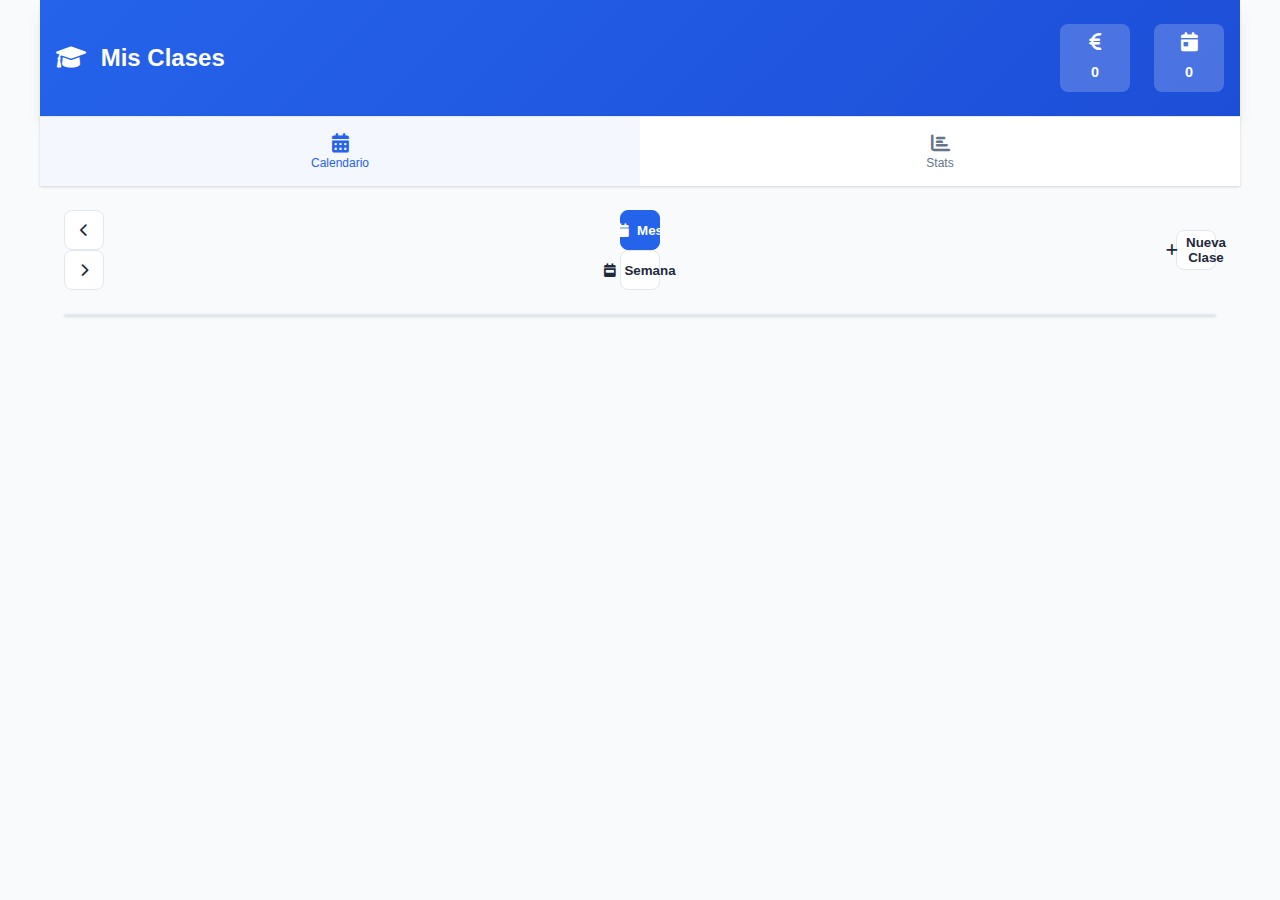
<file: index.html>
<!DOCTYPE html>
<html lang="es">
<head>
    <meta charset="UTF-8">
    <meta name="viewport" content="width=device-width, initial-scale=1.0">
    <title>Mis Clases - Seguimiento de Estudiantes</title>
    
    <!-- PWA Meta Tags -->
    <meta name="theme-color" content="#2563eb">
    <meta name="apple-mobile-web-app-capable" content="yes">
    <meta name="apple-mobile-web-app-status-bar-style" content="default">
    <meta name="apple-mobile-web-app-title" content="Mis Clases">
    
    <!-- Favicon -->
    <link rel="icon" type="image/png" sizes="192x192" href="icon-192.png">
    <link rel="apple-touch-icon" href="icon-192.png">
    
    <!-- PWA Manifest -->
    <link rel="manifest" href="manifest.json">
    
    <!-- CSS -->
    <link rel="stylesheet" href="styles.css">
    
    <!-- Font Awesome para iconos -->
    <link rel="stylesheet" href="https://cdnjs.cloudflare.com/ajax/libs/font-awesome/6.0.0/css/all.min.css">
</head>
<body>
    <div class="app-container">
        <!-- Header -->
        <header class="app-header">
            <h1><i class="fas fa-graduation-cap"></i> Mis Clases</h1>
            <div class="header-stats">
                <span class="stat">
                    <i class="fas fa-euro-sign"></i>
                    <span id="total-mes">0</span>
                </span>
                <span class="stat">
                    <i class="fas fa-calendar-day"></i>
                    <span id="clases-hoy">0</span>
                </span>
            </div>
        </header>

        <!-- Navigation -->
        <nav class="bottom-nav">
            <button class="nav-btn active" data-view="calendario">
                <i class="fas fa-calendar-alt"></i>
                <span>Calendario</span>
            </button>
            <button class="nav-btn" data-view="dia" style="display: none;">
                <i class="fas fa-calendar-day"></i>
                <span>Día</span>
            </button>
            <button class="nav-btn" data-view="estadisticas">
                <i class="fas fa-chart-bar"></i>
                <span>Stats</span>
            </button>
        </nav>

        <!-- Main Content -->
        <main class="main-content">
            <!-- Vista Calendario -->
            <section id="vista-calendario" class="view-section active">
                <div class="calendar-header">
                    <div class="calendar-controls">
                        <button id="btn-mes-anterior"><i class="fas fa-chevron-left"></i></button>
                        <h2 id="mes-actual"></h2>
                        <button id="btn-mes-siguiente"><i class="fas fa-chevron-right"></i></button>
                    </div>
                    
                    <div class="calendar-view-toggle">
                        <button class="toggle-btn active" data-view="mes">
                            <i class="fas fa-calendar"></i>
                            <span>Mes</span>
                        </button>
                        <button class="toggle-btn" data-view="semana">
                            <i class="fas fa-calendar-week"></i>
                            <span>Semana</span>
                        </button>
                    </div>
                    
                    <button class="btn-primary btn-nueva-clase" id="btn-nueva-clase">
                        <i class="fas fa-plus"></i>
                        <span class="desktop-only">Nueva Clase</span>
                    </button>
                </div>
                
                <!-- Vista Mensual -->
                <div id="vista-mensual" class="calendar-view active">
                    <div id="calendario" class="calendario-grid">
                        <!-- El calendario se generará dinámicamente -->
                    </div>
                </div>
                
                <!-- Vista Semanal -->
                <div id="vista-semanal" class="calendar-view">
                    <div id="semana-header" class="semana-dias">
                        <!-- Los días de la semana se generarán aquí -->
                    </div>
                    <div id="calendario-semana" class="calendario-semana">
                        <!-- Las clases de la semana se generarán aquí -->
                    </div>
                </div>
            </section>

            <!-- Vista Día Específico -->
            <section id="vista-dia" class="view-section">
                <div class="dia-header">
                    <button class="btn-back" id="btn-volver-calendario">
                        <i class="fas fa-arrow-left"></i>
                    </button>
                    <div class="dia-info">
                        <h2 id="dia-titulo">Lunes, 6 de Noviembre</h2>
                        <p id="dia-resumen">3 clases - €75</p>
                    </div>
                    <button class="btn-primary btn-nueva-clase-dia" id="btn-nueva-clase-dia">
                        <i class="fas fa-plus"></i>
                    </button>
                </div>
                
                <div id="clases-del-dia" class="clases-del-dia">
                    <!-- Las clases del día seleccionado aparecerán aquí -->
                </div>
                
                <div class="dia-navegacion">
                    <button class="btn-dia-nav" id="btn-dia-anterior">
                        <i class="fas fa-chevron-left"></i>
                        <span>Anterior</span>
                    </button>
                    <button class="btn-dia-nav" id="btn-dia-siguiente">
                        <span>Siguiente</span>
                        <i class="fas fa-chevron-right"></i>
                    </button>
                </div>
            </section>

            <!-- Vista Estadísticas -->
            <section id="vista-estadisticas" class="view-section">
                <h2>Estadísticas</h2>
                <div class="stats-grid">
                    <div class="stat-card">
                        <i class="fas fa-euro-sign"></i>
                        <h3>Este Mes</h3>
                        <p class="stat-value" id="ingresos-mes">€0</p>
                    </div>
                    <div class="stat-card">
                        <i class="fas fa-users"></i>
                        <h3>Estudiantes</h3>
                        <p class="stat-value" id="total-estudiantes">0</p>
                    </div>
                    <div class="stat-card">
                        <i class="fas fa-clock"></i>
                        <h3>Total Clases</h3>
                        <p class="stat-value" id="total-clases">0</p>
                    </div>
                    <div class="stat-card">
                        <i class="fas fa-chart-line"></i>
                        <h3>Promedio/Clase</h3>
                        <p class="stat-value" id="promedio-clase">€0</p>
                    </div>
                </div>

                <div class="top-estudiantes">
                    <h3>Top Estudiantes</h3>
                    <div id="lista-top-estudiantes">
                        <!-- Se generará dinámicamente -->
                    </div>
                </div>
            </section>
        </main>

        <!-- Modal para Nueva/Editar Clase -->
        <div id="modal-clase" class="modal">
            <div class="modal-content">
                <div class="modal-header">
                    <h3 id="modal-titulo">Nueva Clase</h3>
                    <button class="btn-close" id="btn-cerrar-modal">
                        <i class="fas fa-times"></i>
                    </button>
                </div>
                
                <form id="form-clase" class="form-clase">
                    <div class="form-group">
                        <label for="estudiante">Estudiante</label>
                        <input type="text" id="estudiante" required>
                    </div>
                    
                    <div class="form-row">
                        <div class="form-group">
                            <label for="fecha">Fecha</label>
                            <input type="date" id="fecha" required>
                        </div>
                        <div class="form-group">
                            <label for="hora">Hora</label>
                            <input type="time" id="hora" required>
                        </div>
                    </div>
                    
                    <div class="form-group">
                        <label for="precio">Precio (€)</label>
                        <input type="number" id="precio" step="0.01" min="0" required>
                    </div>
                    
                    <div class="form-group">
                        <label for="observaciones">Observaciones</label>
                        <textarea id="observaciones" rows="3" placeholder="Notas adicionales..."></textarea>
                    </div>
                    
                    <div class="form-actions">
                        <button type="button" class="btn-secondary" id="btn-cancelar">Cancelar</button>
                        <button type="submit" class="btn-primary" id="btn-guardar">Guardar</button>
                    </div>
                </form>
            </div>
        </div>

        <!-- Modal de Confirmación -->
        <div id="modal-confirmacion" class="modal">
            <div class="modal-content modal-small">
                <h3>¿Eliminar clase?</h3>
                <p>Esta acción no se puede deshacer.</p>
                <div class="form-actions">
                    <button class="btn-secondary" id="btn-cancelar-eliminar">Cancelar</button>
                    <button class="btn-danger" id="btn-confirmar-eliminar">Eliminar</button>
                </div>
            </div>
        </div>
    </div>

    <!-- Toast para notificaciones -->
    <div id="toast" class="toast">
        <span id="toast-message"></span>
    </div>

    <!-- JavaScript -->
    <script src="app.js"></script>
</body>
</html>
</file>
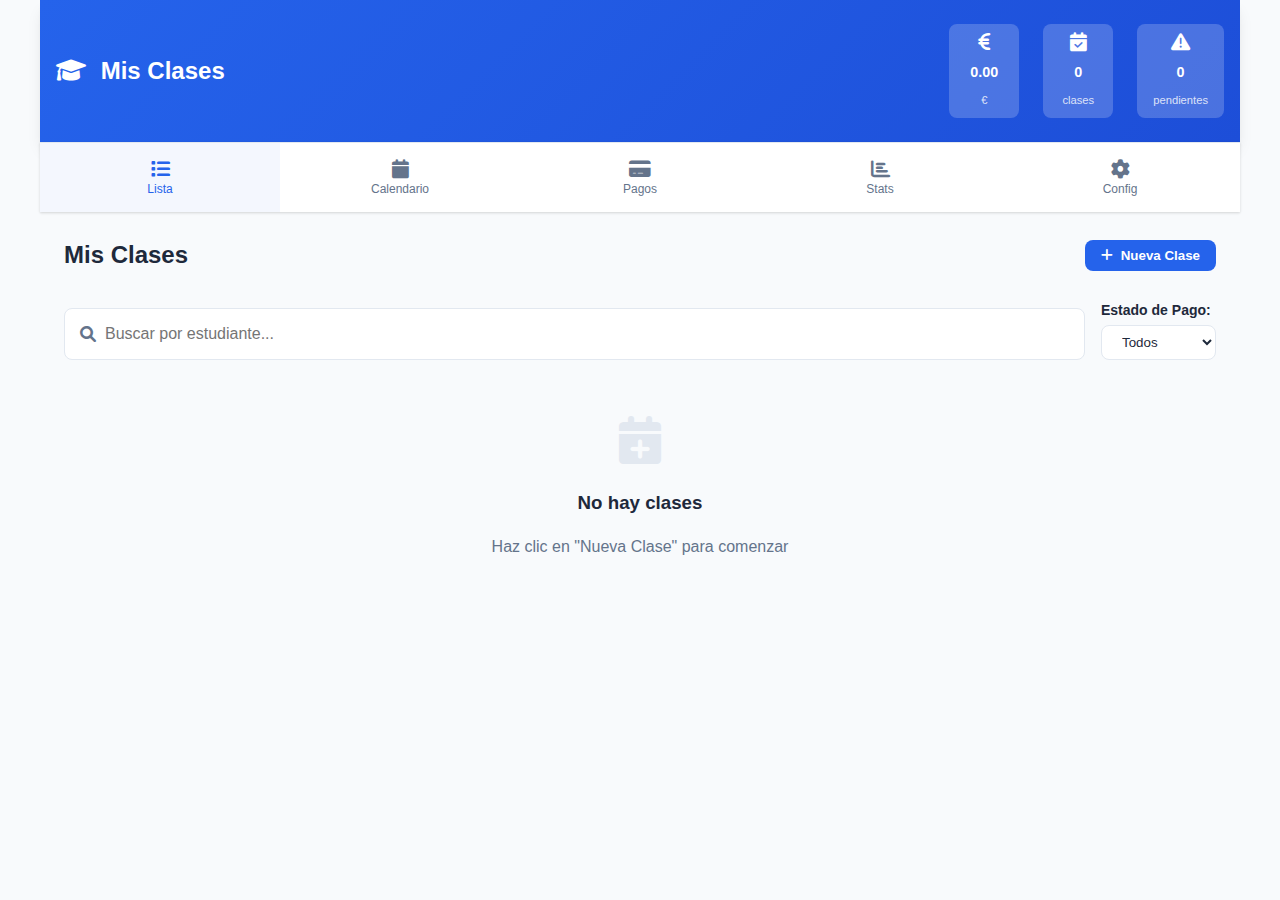
<file: index (2).html>
<!DOCTYPE html>
<html lang="es">
<head>
    <meta charset="UTF-8">
    <meta name="viewport" content="width=device-width, initial-scale=1.0">
    <meta name="description" content="Aplicación para gestión de clases particulares con control de pagos y sincronización en la nube">
    <title>Mis Clases - Seguimiento de Estudiantes</title>
    
    <!-- CSS -->
    <link rel="stylesheet" href="styles.css">
    
    <!-- Font Awesome para iconos -->
    <link rel="stylesheet" href="https://cdnjs.cloudflare.com/ajax/libs/font-awesome/6.0.0/css/all.min.css" crossorigin="anonymous">
    
    <!-- Preload JavaScript para mejor rendimiento -->
    <link rel="preload" href="app.js" as="script">
    <link rel="preload" href="github-sync.js" as="script">
</head>
<body>
    <div class="app-container">
        <!-- Header -->
        <header class="app-header">
            <h1><i class="fas fa-graduation-cap"></i> Mis Clases</h1>
            <div class="header-stats">
                <span class="stat">
                    <i class="fas fa-euro-sign"></i>
                    <span id="total-mes">0</span>
                    <small>€</small>
                </span>
                <span class="stat">
                    <i class="fas fa-calendar-check"></i>
                    <span id="clases-hoy">0</span>
                    <small>clases</small>
                </span>
                <span class="stat">
                    <i class="fas fa-exclamation-triangle"></i>
                    <span id="pagos-pendientes">0</span>
                    <small>pendientes</small>
                </span>
            </div>
        </header>

        <!-- Navigation -->
        <nav class="bottom-nav">
            <button class="nav-btn active" data-view="lista">
                <i class="fas fa-list"></i>
                <span>Lista</span>
            </button>
            <button class="nav-btn" data-view="calendario">
                <i class="fas fa-calendar"></i>
                <span>Calendario</span>
            </button>
            <button class="nav-btn" data-view="pagos">
                <i class="fas fa-credit-card"></i>
                <span>Pagos</span>
            </button>
            <button class="nav-btn" data-view="estadisticas">
                <i class="fas fa-chart-bar"></i>
                <span>Stats</span>
            </button>
            <button class="nav-btn" data-view="config">
                <i class="fas fa-cog"></i>
                <span>Config</span>
            </button>
        </nav>

        <!-- Main Content -->
        <main class="main-content">
            <!-- Vista Lista -->
            <section id="vista-lista" class="view-section active">
                <div class="section-header">
                    <h2>Mis Clases</h2>
                    <button class="btn-primary" id="btn-nueva-clase">
                        <i class="fas fa-plus"></i> Nueva Clase
                    </button>
                </div>
                
                <div class="filter-controls">
                    <div class="search-box">
                        <i class="fas fa-search"></i>
                        <input type="text" id="buscar-clase" placeholder="Buscar por estudiante...">
                    </div>
                    
                    <div class="filter-group">
                        <label for="filtro-pago">Estado de Pago:</label>
                        <select id="filtro-pago">
                            <option value="">Todos</option>
                            <option value="pagado">Pagado</option>
                            <option value="pendiente">Pendiente</option>
                            <option value="vencido">Vencido</option>
                        </select>
                    </div>
                </div>

                <div id="lista-clases" class="clases-container">
                    <!-- Las clases se cargarán aquí dinámicamente -->
                </div>
            </section>

            <!-- Vista Calendario -->
            <section id="vista-calendario" class="view-section">
                <div class="calendar-header">
                    <button id="btn-calendario-anterior"><i class="fas fa-chevron-left"></i></button>
                    <h2 id="titulo-calendario"></h2>
                    <button id="btn-calendario-siguiente"><i class="fas fa-chevron-right"></i></button>
                </div>
                
                <!-- Toggle Vista Mes/Semana -->
                <div class="calendar-toggle">
                    <button class="toggle-btn active" id="toggle-mes">
                        <i class="fas fa-calendar-alt"></i> Mes
                    </button>
                    <button class="toggle-btn" id="toggle-semana">
                        <i class="fas fa-calendar-week"></i> Semana
                    </button>
                </div>
                
                <div id="calendario" class="calendario-grid">
                    <!-- El calendario se generará dinámicamente -->
                </div>
            </section>

            <!-- Vista Pagos -->
            <section id="vista-pagos" class="view-section">
                <div class="section-header">
                    <h2>Control de Pagos</h2>
                    <div class="pagos-stats">
                        <span class="stat-pill success">
                            <i class="fas fa-check"></i>
                            <span id="pagos-al-dia">0</span> al día
                        </span>
                        <span class="stat-pill warning">
                            <i class="fas fa-clock"></i>
                            <span id="pagos-pendientes-count">0</span> pendientes
                        </span>
                        <span class="stat-pill danger">
                            <i class="fas fa-exclamation-triangle"></i>
                            <span id="pagos-vencidos">0</span> vencidos
                        </span>
                    </div>
                </div>

                <div class="pagos-filters">
                    <div class="filter-tabs">
                        <button class="filter-tab active" data-filter="todos">
                            <i class="fas fa-list"></i> Todos
                        </button>
                        <button class="filter-tab" data-filter="pendiente">
                            <i class="fas fa-clock"></i> Pendientes
                        </button>
                        <button class="filter-tab" data-filter="vencido">
                            <i class="fas fa-exclamation-triangle"></i> Vencidos
                        </button>
                        <button class="filter-tab" data-filter="pagado">
                            <i class="fas fa-check"></i> Pagados
                        </button>
                    </div>
                    
                    <div class="date-filter">
                        <label for="filtro-mes-pago">Mes:</label>
                        <select id="filtro-mes-pago">
                            <option value="">Todos los meses</option>
                            <option value="0">Enero</option>
                            <option value="1">Febrero</option>
                            <option value="2">Marzo</option>
                            <option value="3">Abril</option>
                            <option value="4">Mayo</option>
                            <option value="5">Junio</option>
                            <option value="6">Julio</option>
                            <option value="7">Agosto</option>
                            <option value="8">Septiembre</option>
                            <option value="9">Octubre</option>
                            <option value="10">Noviembre</option>
                            <option value="11">Diciembre</option>
                        </select>
                    </div>
                </div>

                <div id="lista-pagos" class="pagos-container">
                    <!-- Los pagos se cargarán aquí dinámicamente -->
                </div>
            </section>

            <!-- Vista Estadísticas -->
            <section id="vista-estadisticas" class="view-section">
                <h2>Estadísticas</h2>
                
                <div id="estadisticas-container" class="stats-container">
                    <div class="stats-grid">
                        <div class="stat-card">
                            <i class="fas fa-euro-sign"></i>
                            <h3>Este Mes</h3>
                            <p class="stat-value" id="total-mes-stats">€0</p>
                        </div>
                        <div class="stat-card">
                            <i class="fas fa-users"></i>
                            <h3>Estudiantes</h3>
                            <p class="stat-value" id="total-estudiantes">0</p>
                        </div>
                        <div class="stat-card">
                            <i class="fas fa-clock"></i>
                            <h3>Total Clases</h3>
                            <p class="stat-value" id="total-clases-stats">0</p>
                        </div>
                        <div class="stat-card">
                            <i class="fas fa-chart-line"></i>
                            <h3>Promedio/Clase</h3>
                            <p class="stat-value" id="promedio-clase">€0</p>
                        </div>
                    </div>

                    <div class="pagos-resumen">
                        <h3>Resumen de Pagos</h3>
                        <div class="resumen-grid">
                            <div class="resumen-item success">
                                <i class="fas fa-check-circle"></i>
                                <div class="resumen-info">
                                    <span class="resumen-label">Pagadas</span>
                                    <span class="resumen-value" id="clases-pagadas">0</span>
                                </div>
                            </div>
                            <div class="resumen-item warning">
                                <i class="fas fa-clock"></i>
                                <div class="resumen-info">
                                    <span class="resumen-label">Pendientes</span>
                                    <span class="resumen-value" id="clases-pendientes">0</span>
                                </div>
                            </div>
                            <div class="resumen-item danger">
                                <i class="fas fa-exclamation-triangle"></i>
                                <div class="resumen-info">
                                    <span class="resumen-label">Vencidas</span>
                                    <span class="resumen-value" id="clases-vencidas">0</span>
                                </div>
                            </div>
                        </div>
                    </div>

                    <div class="stats-section">
                        <div class="pagos-stats-chart">
                            <h3>Distribución de Pagos</h3>
                            <div class="pagos-chart">
                                <div class="chart-item">
                                    <div class="chart-bar">
                                        <div class="bar-fill success" id="bar-pagados"></div>
                                    </div>
                                    <span>Pagados</span>
                                    <strong id="porcentaje-pagados">0%</strong>
                                </div>
                                <div class="chart-item">
                                    <div class="chart-bar">
                                        <div class="bar-fill warning" id="bar-pendientes"></div>
                                    </div>
                                    <span>Pendientes</span>
                                    <strong id="porcentaje-pendientes">0%</strong>
                                </div>
                                <div class="chart-item">
                                    <div class="chart-bar">
                                        <div class="bar-fill danger" id="bar-vencidos"></div>
                                    </div>
                                    <span>Vencidos</span>
                                    <strong id="porcentaje-vencidos">0%</strong>
                                </div>
                            </div>
                        </div>

                        <div class="top-estudiantes">
                            <h3>Top Estudiantes</h3>
                            <div id="lista-top-estudiantes">
                                <!-- Se generará dinámicamente -->
                            </div>
                        </div>
                    </div>
                </div>
            </section>

            <!-- Vista Configuración -->
            <section id="vista-config" class="view-section">
                <h2><i class="fas fa-cog"></i> Configuración</h2>

                <!-- Sincronización GitHub -->
                <div class="config-section">
                    <div class="config-header">
                        <h3><i class="fab fa-github"></i> Sincronización con GitHub</h3>
                        <button class="btn-info btn-sm" onclick="verInfoSync()">
                            <i class="fas fa-info-circle"></i> Ver Estado
                        </button>
                    </div>
                    
                    <!-- Estado del Token -->
                    <div id="info-token-actual" class="config-info warning">
                        <i class="fas fa-exclamation-triangle"></i>
                        <div>
                            <strong>Token no configurado</strong><br>
                            <small>Configura tu token para usar la sincronización con GitHub</small>
                        </div>
                    </div>

                    <!-- Configurar Token -->
                    <div class="config-card">
                        <div class="config-description">
                            <i class="fas fa-key"></i>
                            <div>
                                <h4>Configurar Token de GitHub</h4>
                                <p>Introduce tu Personal Access Token de GitHub para habilitar la sincronización. El token se guardará de forma segura en tu dispositivo.</p>
                            </div>
                        </div>
                        <div style="display: flex; flex-direction: column; gap: 0.5rem; min-width: 300px;">
                            <input type="password" id="input-github-token" placeholder="ghp_..." style="padding: 0.5rem; border: 1px solid var(--border-color); border-radius: var(--border-radius); font-size: 0.9rem;">
                            <div style="display: flex; gap: 0.5rem;">
                                <button class="btn-primary" onclick="configurarTokenGitHub()" style="flex: 1;">
                                    <i class="fas fa-save"></i> Guardar Token
                                </button>
                                <button class="btn-danger" onclick="eliminarTokenGitHub()">
                                    <i class="fas fa-trash"></i>
                                </button>
                            </div>
                        </div>
                    </div>

                    <!-- Ayuda para obtener token -->
                    <div class="config-info">
                        <i class="fas fa-info-circle"></i>
                        <div>
                            <strong>¿Cómo obtener un token?</strong><br>
                            GitHub → Settings → Developer settings → Personal access tokens → Tokens (classic) → Generate new token. Marca solo el scope <code>gist</code>.
                        </div>
                    </div>
                    
                    <div class="config-card">
                        <div class="config-description">
                            <i class="fas fa-cloud-upload-alt"></i>
                            <div>
                                <h4>Guardar en la nube</h4>
                                <p>Guarda una copia de seguridad de tus clases en GitHub Gist. Podrás acceder a tus datos desde cualquier dispositivo.</p>
                            </div>
                        </div>
                        <button class="btn-primary" onclick="sincronizarConGitHub()">
                            <i class="fas fa-cloud-upload-alt"></i> Guardar en GitHub
                        </button>
                    </div>

                    <div class="config-card">
                        <div class="config-description">
                            <i class="fas fa-cloud-download-alt"></i>
                            <div>
                                <h4>Cargar desde la nube</h4>
                                <p>Restaura tus datos desde GitHub. <strong>Atención:</strong> Esto reemplazará tus datos locales actuales.</p>
                            </div>
                        </div>
                        <button class="btn-secondary" onclick="cargarDesdeGitHub()">
                            <i class="fas fa-cloud-download-alt"></i> Cargar desde GitHub
                        </button>
                    </div>

                    <div class="config-info">
                        <i class="fas fa-lightbulb"></i>
                        <div>
                            <strong>Consejo:</strong> Guarda regularmente en GitHub para mantener tus datos seguros. Si usas múltiples dispositivos, carga los datos al inicio y guarda al finalizar.
                        </div>
                    </div>
                </div>

                <!-- Copias de Seguridad Locales -->
                <div class="config-section">
                    <h3><i class="fas fa-download"></i> Copias de Seguridad Locales</h3>
                    
                    <div class="config-card">
                        <div class="config-description">
                            <i class="fas fa-file-export"></i>
                            <div>
                                <h4>Exportar datos</h4>
                                <p>Descarga un archivo JSON con todas tus clases para hacer una copia de seguridad local.</p>
                            </div>
                        </div>
                        <button class="btn-primary" onclick="exportarDatos()">
                            <i class="fas fa-file-export"></i> Exportar JSON
                        </button>
                    </div>

                    <div class="config-card">
                        <div class="config-description">
                            <i class="fas fa-file-import"></i>
                            <div>
                                <h4>Importar datos</h4>
                                <p>Restaura tus clases desde un archivo JSON previamente exportado.</p>
                            </div>
                        </div>
                        <button class="btn-secondary" onclick="document.getElementById('import-file').click()">
                            <i class="fas fa-file-import"></i> Importar JSON
                        </button>
                        <input type="file" id="import-file" accept=".json" style="display: none;" onchange="importarDatos(event)">
                    </div>
                </div>

                <!-- Datos y Almacenamiento -->
                <div class="config-section">
                    <h3><i class="fas fa-database"></i> Datos y Almacenamiento</h3>
                    
                    <div class="config-stats-grid">
                        <div class="config-stat">
                            <i class="fas fa-list"></i>
                            <div class="config-stat-value" id="total-clases-config">0</div>
                            <div class="config-stat-label">Clases totales</div>
                        </div>
                        <div class="config-stat">
                            <i class="fas fa-database"></i>
                            <div class="config-stat-value" id="tamaño-datos">0 KB</div>
                            <div class="config-stat-label">Espacio usado</div>
                        </div>
                        <div class="config-stat">
                            <i class="fas fa-clock"></i>
                            <div class="config-stat-value" id="ultima-actualizacion">-</div>
                            <div class="config-stat-label">Última actualización</div>
                        </div>
                    </div>

                    <div class="config-card danger">
                        <div class="config-description">
                            <i class="fas fa-trash-alt"></i>
                            <div>
                                <h4>Borrar todos los datos</h4>
                                <p><strong>⚠️ Acción irreversible:</strong> Esto eliminará permanentemente todas tus clases. Asegúrate de hacer una copia de seguridad antes.</p>
                            </div>
                        </div>
                        <button class="btn-danger" onclick="borrarTodosDatos()">
                            <i class="fas fa-trash-alt"></i> Borrar Todo
                        </button>
                    </div>
                </div>

                <!-- Información de la Aplicación -->
                <div class="config-section">
                    <h3><i class="fas fa-info-circle"></i> Acerca de</h3>
                    <div class="config-about">
                        <div class="about-item">
                            <strong>Versión:</strong> 2.1.0
                        </div>
                        <div class="about-item">
                            <strong>Última actualización:</strong> Noviembre 2025
                        </div>
                        <div class="about-item">
                            <strong>Características:</strong>
                            <ul>
                                <li>Gestión completa de clases y estudiantes</li>
                                <li>Control de pagos con estados (pagado, pendiente, vencido)</li>
                                <li>Calendario mensual y semanal</li>
                                <li>Estadísticas detalladas</li>
                                <li>Sincronización en la nube con GitHub</li>
                                <li>Configuración de token desde cualquier dispositivo</li>
                                <li>Responsive design para móviles</li>
                            </ul>
                        </div>
                    </div>
                </div>
            </section>
        </main>

        <!-- Modal para Nueva/Editar Clase -->
        <div id="modal-clase" class="modal">
            <div class="modal-content">
                <div class="modal-header">
                    <h3 id="modal-titulo">Nueva Clase</h3>
                    <button class="btn-close" id="btn-cerrar-modal">
                        <i class="fas fa-times"></i>
                    </button>
                </div>
                
                <form id="form-clase" class="form-clase">
                    <div class="form-group">
                        <label for="estudiante">Estudiante</label>
                        <input type="text" id="estudiante" required>
                    </div>
                    
                    <div class="form-row">
                        <div class="form-group">
                            <label for="fecha">Fecha</label>
                            <input type="date" id="fecha" required>
                        </div>
                        <div class="form-group">
                            <label for="hora">Hora</label>
                            <input type="time" id="hora" required>
                        </div>
                    </div>
                    
                    <div class="form-row">
                        <div class="form-group">
                            <label for="precio">Precio (€)</label>
                            <input type="number" id="precio" step="0.01" min="0" required>
                        </div>
                        <div class="form-group">
                            <label for="estado-pago">Estado de Pago</label>
                            <select id="estado-pago">
                                <option value="pendiente">Pendiente</option>
                                <option value="pagado">Pagado</option>
                            </select>
                        </div>
                    </div>

                    <div class="form-group" id="grupo-fecha-pago" style="display: none;">
                        <label for="fecha-pago">Fecha de Pago</label>
                        <input type="date" id="fecha-pago">
                    </div>
                    
                    <div class="form-group">
                        <label for="observaciones">Observaciones</label>
                        <textarea id="observaciones" rows="3" placeholder="Notas adicionales..."></textarea>
                    </div>
                    
                    <div class="form-actions">
                        <button type="button" class="btn-secondary" id="btn-cancelar">Cancelar</button>
                        <button type="submit" class="btn-primary" id="btn-guardar">Guardar</button>
                    </div>
                </form>
            </div>
        </div>

        <!-- Modal de Pago -->
        <div id="modal-pago" class="modal">
            <div class="modal-content modal-small">
                <div class="modal-header">
                    <h3>Marcar como Pagado</h3>
                    <button class="btn-close" id="btn-cerrar-modal-pago">
                        <i class="fas fa-times"></i>
                    </button>
                </div>
                
                <div class="modal-body">
                    <div class="pago-info">
                        <h4 id="pago-estudiante">Estudiante</h4>
                        <p id="pago-fecha-clase">Fecha de clase</p>
                        <p id="pago-importe">Importe</p>
                    </div>
                    
                    <div class="form-group">
                        <label for="fecha-pago-modal">Fecha de Pago</label>
                        <input type="date" id="fecha-pago-modal" required>
                    </div>
                    
                    <div class="form-group">
                        <label for="metodo-pago">Método de Pago</label>
                        <select id="metodo-pago">
                            <option value="efectivo">Efectivo</option>
                            <option value="transferencia">Transferencia</option>
                            <option value="tarjeta">Tarjeta</option>
                            <option value="bizum">Bizum</option>
                            <option value="otro">Otro</option>
                        </select>
                    </div>
                    
                    <div class="form-group">
                        <label for="notas-pago">Notas</label>
                        <textarea id="notas-pago" rows="2" placeholder="Notas adicionales sobre el pago..."></textarea>
                    </div>
                </div>
                
                <div class="form-actions">
                    <button type="button" class="btn-secondary" id="btn-cancelar-pago">Cancelar</button>
                    <button type="button" class="btn-primary" id="btn-confirmar-pago">Confirmar Pago</button>
                </div>
            </div>
        </div>

        <!-- Modal de Confirmación -->
        <div id="modal-confirmacion" class="modal">
            <div class="modal-content modal-small">
                <h3>¿Eliminar clase?</h3>
                <p>Esta acción no se puede deshacer.</p>
                <div class="form-actions">
                    <button class="btn-secondary" id="btn-cancelar-eliminar">Cancelar</button>
                    <button class="btn-danger" id="btn-confirmar-eliminar">Eliminar</button>
                </div>
            </div>
        </div>
    </div>

    <!-- Toast para notificaciones -->
    <div id="toast" class="toast">
        <span id="toast-message"></span>
    </div>

    <!-- JavaScript -->
    <script>
        // Verificación básica para debugging en GitHub Pages
        window.addEventListener('error', function(e) {
            console.error('Error global capturado:', e.error);
        });
        
        // Log básico para verificar carga
        console.log('HTML cargado correctamente');
        console.log('URL actual:', window.location.href);
        console.log('localStorage disponible:', typeof(Storage) !== "undefined");
        
        // Detectar si estamos en GitHub Pages
        if (window.location.hostname.includes('github.io')) {
            console.log('🌐 Ejecutando en GitHub Pages');
        }
    </script>
    <script src="app.js"></script>
    <script src="github-sync.js"></script>
</body>
</html>
</file>
<file: styles.css>
/* ===== VARIABLES CSS ===== */
:root {
    --primary-color: #2563eb;
    --primary-dark: #1d4ed8;
    --secondary-color: #64748b;
    --success-color: #059669;
    --danger-color: #dc2626;
    --warning-color: #d97706;
    --info-color: #0891b2;
    --background-color: #f8fafc;
    --surface-color: #ffffff;
    --text-primary: #1e293b;
    --text-secondary: #64748b;
    --border-color: #e2e8f0;
    --shadow: 0 1px 3px 0 rgba(0, 0, 0, 0.1), 0 1px 2px 0 rgba(0, 0, 0, 0.06);
    --shadow-lg: 0 10px 15px -3px rgba(0, 0, 0, 0.1), 0 4px 6px -2px rgba(0, 0, 0, 0.05);
    --border-radius: 8px;
    --spacing-sm: 0.5rem;
    --spacing-md: 1rem;
    --spacing-lg: 1.5rem;
    --spacing-xl: 2rem;
}

/* ===== RESET Y BASE ===== */
* {
    margin: 0;
    padding: 0;
    box-sizing: border-box;
}

body {
    font-family: -apple-system, BlinkMacSystemFont, 'Segoe UI', Roboto, Oxygen, Ubuntu, Cantarell, sans-serif;
    background-color: var(--background-color);
    color: var(--text-primary);
    line-height: 1.6;
    -webkit-font-smoothing: antialiased;
    -moz-osx-font-smoothing: grayscale;
}

/* ===== LAYOUT PRINCIPAL ===== */
.app-container {
    max-width: 1200px;
    margin: 0 auto;
    min-height: 100vh;
    display: flex;
    flex-direction: column;
}

.app-header {
    background: linear-gradient(135deg, var(--primary-color), var(--primary-dark));
    color: white;
    padding: var(--spacing-lg) var(--spacing-md);
    display: flex;
    justify-content: space-between;
    align-items: center;
    box-shadow: var(--shadow-lg);
}

.app-header h1 {
    font-size: 1.5rem;
    font-weight: 700;
}

.app-header h1 i {
    margin-right: var(--spacing-sm);
}

.header-stats {
    display: flex;
    gap: var(--spacing-lg);
}

.stat {
    display: flex;
    align-items: center;
    gap: var(--spacing-sm);
    font-size: 0.9rem;
    font-weight: 600;
    background: rgba(255, 255, 255, 0.2);
    padding: var(--spacing-sm) var(--spacing-md);
    border-radius: var(--border-radius);
    flex-direction: column;
    text-align: center;
    min-width: 70px;
}

.stat i {
    font-size: 1.2rem;
    margin-bottom: 2px;
}

.stat small {
    font-size: 0.7rem;
    opacity: 0.8;
    font-weight: 400;
}

/* ===== NAVEGACIÓN ===== */
.bottom-nav {
    display: flex;
    background: var(--surface-color);
    border-top: 1px solid var(--border-color);
    box-shadow: var(--shadow);
}

.nav-btn {
    flex: 1;
    display: flex;
    flex-direction: column;
    align-items: center;
    gap: 0.25rem;
    padding: var(--spacing-md);
    border: none;
    background: none;
    color: var(--text-secondary);
    cursor: pointer;
    transition: all 0.2s ease;
}

.nav-btn:hover,
.nav-btn.active {
    color: var(--primary-color);
    background: rgba(37, 99, 235, 0.05);
}

.nav-btn i {
    font-size: 1.2rem;
}

.nav-btn span {
    font-size: 0.75rem;
    font-weight: 500;
}

/* ===== CONTENIDO PRINCIPAL ===== */
.main-content {
    flex: 1;
    padding: var(--spacing-lg);
    overflow-y: auto;
}

.view-section {
    display: none;
}

.view-section.active {
    display: block;
}

.section-header {
    display: flex;
    justify-content: space-between;
    align-items: center;
    margin-bottom: var(--spacing-lg);
}

.section-header h2 {
    font-size: 1.5rem;
    color: var(--text-primary);
}

/* ===== BOTONES ===== */
.btn-primary {
    background: var(--primary-color);
    color: white;
    border: none;
    padding: var(--spacing-sm) var(--spacing-md);
    border-radius: var(--border-radius);
    font-weight: 600;
    cursor: pointer;
    transition: all 0.2s ease;
    display: flex;
    align-items: center;
    gap: var(--spacing-sm);
}

.btn-primary:hover {
    background: var(--primary-dark);
    transform: translateY(-1px);
    box-shadow: var(--shadow-lg);
}

.btn-secondary {
    background: var(--surface-color);
    color: var(--text-primary);
    border: 1px solid var(--border-color);
    padding: var(--spacing-sm) var(--spacing-md);
    border-radius: var(--border-radius);
    font-weight: 600;
    cursor: pointer;
    transition: all 0.2s ease;
}

.btn-secondary:hover {
    background: var(--background-color);
    border-color: var(--primary-color);
}

.btn-danger {
    background: var(--danger-color);
    color: white;
    border: none;
    padding: var(--spacing-sm) var(--spacing-md);
    border-radius: var(--border-radius);
    font-weight: 600;
    cursor: pointer;
    transition: all 0.2s ease;
}

.btn-danger:hover {
    background: #b91c1c;
}

.btn-close {
    background: none;
    border: none;
    font-size: 1.2rem;
    color: var(--text-secondary);
    cursor: pointer;
    padding: var(--spacing-sm);
    border-radius: var(--border-radius);
}

.btn-close:hover {
    background: var(--background-color);
    color: var(--text-primary);
}

.btn-sm {
    padding: 0.375rem 0.75rem;
    font-size: 0.875rem;
}

/* ===== FILTROS Y BÚSQUEDA ===== */
.filter-controls {
    display: flex;
    gap: var(--spacing-md);
    margin-bottom: var(--spacing-lg);
    align-items: end;
}

.search-box {
    position: relative;
    flex: 1;
}

.search-box i {
    position: absolute;
    left: var(--spacing-md);
    top: 50%;
    transform: translateY(-50%);
    color: var(--text-secondary);
}

.search-box input {
    width: 100%;
    padding: var(--spacing-md) var(--spacing-md) var(--spacing-md) 2.5rem;
    border: 1px solid var(--border-color);
    border-radius: var(--border-radius);
    font-size: 1rem;
    background: var(--surface-color);
    transition: all 0.2s ease;
}

.search-box input:focus {
    outline: none;
    border-color: var(--primary-color);
    box-shadow: 0 0 0 3px rgba(37, 99, 235, 0.1);
}

.filter-group {
    display: flex;
    flex-direction: column;
    gap: 0.25rem;
}

.filter-group label {
    font-size: 0.875rem;
    font-weight: 600;
    color: var(--text-primary);
}

.filter-group select {
    padding: var(--spacing-sm) var(--spacing-md);
    border: 1px solid var(--border-color);
    border-radius: var(--border-radius);
    background: var(--surface-color);
    color: var(--text-primary);
    cursor: pointer;
}

.filter-group select:focus {
    outline: none;
    border-color: var(--primary-color);
    box-shadow: 0 0 0 3px rgba(37, 99, 235, 0.1);
}

/* ===== VISTA DE PAGOS ===== */
.pagos-stats {
    display: flex;
    gap: var(--spacing-md);
    align-items: center;
}

.stat-pill {
    display: flex;
    align-items: center;
    gap: 0.375rem;
    padding: 0.375rem 0.75rem;
    border-radius: 9999px;
    font-size: 0.875rem;
    font-weight: 600;
}

.stat-pill.success {
    background: rgba(5, 150, 105, 0.1);
    color: var(--success-color);
}

.stat-pill.warning {
    background: rgba(217, 119, 6, 0.1);
    color: var(--warning-color);
}

.stat-pill.danger {
    background: rgba(220, 38, 38, 0.1);
    color: var(--danger-color);
}

.pagos-filters {
    background: var(--surface-color);
    border: 1px solid var(--border-color);
    border-radius: var(--border-radius);
    padding: var(--spacing-lg);
    margin-bottom: var(--spacing-lg);
    box-shadow: var(--shadow);
}

.filter-tabs {
    display: flex;
    gap: var(--spacing-sm);
    margin-bottom: var(--spacing-lg);
    flex-wrap: wrap;
}

.filter-tab {
    background: var(--surface-color);
    border: 2px solid var(--border-color);
    color: var(--text-secondary);
    padding: var(--spacing-sm) var(--spacing-lg);
    border-radius: var(--border-radius);
    cursor: pointer;
    font-weight: 600;
    transition: all 0.2s ease;
    display: flex;
    align-items: center;
    gap: var(--spacing-sm);
    font-size: 0.875rem;
}

.filter-tab:hover {
    border-color: var(--primary-color);
    color: var(--primary-color);
}

.filter-tab.active {
    background: var(--primary-color);
    border-color: var(--primary-color);
    color: white;
}

.date-filter {
    display: flex;
    align-items: center;
    gap: var(--spacing-sm);
}

.date-filter label {
    font-weight: 600;
    color: var(--text-primary);
    font-size: 0.875rem;
}

.pagos-container {
    display: grid;
    gap: var(--spacing-md);
}

.pago-item {
    background: var(--surface-color);
    border: 1px solid var(--border-color);
    border-radius: var(--border-radius);
    padding: var(--spacing-lg);
    box-shadow: var(--shadow);
    transition: all 0.2s ease;
}

.pago-item:hover {
    transform: translateY(-2px);
    box-shadow: var(--shadow-lg);
}

.pago-item.vencido {
    border-left: 4px solid var(--danger-color);
}

.pago-item.pagado {
    border-left: 4px solid var(--success-color);
}

.pago-item.pendiente {
    border-left: 4px solid var(--warning-color);
}

.pago-main-info {
    display: flex;
    justify-content: space-between;
    align-items: flex-start;
    margin-bottom: var(--spacing-md);
}

.pago-estudiante h4 {
    font-size: 1.2rem;
    font-weight: 700;
    color: var(--text-primary);
    margin-bottom: 0.25rem;
}

.pago-estudiante p {
    color: var(--text-secondary);
    display: flex;
    align-items: center;
    gap: 0.375rem;
}

.pago-status {
    text-align: right;
}

.pago-importe {
    font-size: 1.25rem;
    font-weight: 700;
    color: var(--success-color);
    margin-bottom: 0.25rem;
}

.pago-estado {
    font-size: 0.875rem;
    font-weight: 600;
    display: flex;
    align-items: center;
    gap: 0.375rem;
    justify-content: flex-end;
}

.pago-estado.pagado {
    color: var(--success-color);
}

.pago-estado.vencido {
    color: var(--danger-color);
}

.pago-estado.pendiente {
    color: var(--warning-color);
}

.pago-detalles {
    display: flex;
    gap: var(--spacing-lg);
    margin-bottom: var(--spacing-md);
    color: var(--text-secondary);
    font-size: 0.875rem;
    flex-wrap: wrap;
}

.pago-detalles span {
    display: flex;
    align-items: center;
    gap: 0.375rem;
}

.pago-acciones {
    display: flex;
    gap: var(--spacing-sm);
}

/* ===== LISTA DE CLASES CON INDICADORES DE PAGO ===== */
.clases-container {
    display: grid;
    gap: var(--spacing-md);
}

.clase-card {
    background: var(--surface-color);
    border: 1px solid var(--border-color);
    border-radius: var(--border-radius);
    padding: var(--spacing-lg);
    box-shadow: var(--shadow);
    transition: all 0.2s ease;
}

.clase-card:hover {
    transform: translateY(-2px);
    box-shadow: var(--shadow-lg);
}

.clase-card[data-estado-pago="vencido"] {
    border-left: 4px solid var(--danger-color);
}

.clase-card[data-estado-pago="pagado"] {
    border-left: 4px solid var(--success-color);
}

.clase-card[data-estado-pago="pendiente"] {
    border-left: 4px solid var(--warning-color);
}

.clase-header {
    display: flex;
    justify-content: space-between;
    align-items: flex-start;
    margin-bottom: var(--spacing-md);
}

.estudiante-info {
    flex: 1;
}

.estudiante-nombre {
    font-size: 1.2rem;
    font-weight: 700;
    color: var(--text-primary);
    margin-bottom: 0.25rem;
}

.pago-status {
    display: flex;
    align-items: center;
    gap: var(--spacing-sm);
    flex-wrap: wrap;
}

.payment-badge {
    display: inline-flex;
    align-items: center;
    gap: 0.375rem;
    padding: 0.25rem 0.5rem;
    border-radius: 0.375rem;
    font-size: 0.75rem;
    font-weight: 600;
    text-transform: uppercase;
    letter-spacing: 0.025em;
}

.badge-success {
    background: rgba(5, 150, 105, 0.1);
    color: var(--success-color);
}

.badge-warning {
    background: rgba(217, 119, 6, 0.1);
    color: var(--warning-color);
}

.badge-danger {
    background: rgba(220, 38, 38, 0.1);
    color: var(--danger-color);
}

.badge-info {
    background: rgba(8, 145, 178, 0.1);
    color: var(--info-color);
}

.tipo-pago {
    font-size: 0.7rem;
    font-weight: 500;
    display: inline-flex;
    align-items: center;
    gap: 0.25rem;
}

.tipo-pago.adelantado {
    color: var(--info-color);
}

.tipo-pago.atrasado {
    color: var(--warning-color);
}

.clase-precio {
    font-size: 1.1rem;
    font-weight: 700;
    color: var(--success-color);
}

.clase-info {
    display: flex;
    gap: var(--spacing-lg);
    margin-bottom: var(--spacing-md);
    color: var(--text-secondary);
    flex-wrap: wrap;
}

.clase-info span {
    display: flex;
    align-items: center;
    gap: var(--spacing-sm);
}

.clase-observaciones {
    color: var(--text-secondary);
    font-style: italic;
    margin-bottom: var(--spacing-md);
}

.metodo-pago {
    color: var(--text-secondary);
    font-size: 0.875rem;
    display: flex;
    align-items: center;
    gap: 0.375rem;
    margin-bottom: var(--spacing-md);
}

.clase-acciones {
    display: flex;
    gap: var(--spacing-sm);
}

.btn-accion {
    background: none;
    border: 1px solid var(--border-color);
    color: var(--text-secondary);
    padding: var(--spacing-sm);
    border-radius: var(--border-radius);
    cursor: pointer;
    transition: all 0.2s ease;
    width: 36px;
    height: 36px;
    display: flex;
    align-items: center;
    justify-content: center;
}

.btn-accion:hover {
    background: var(--background-color);
    border-color: var(--primary-color);
    color: var(--primary-color);
}

.btn-accion.danger:hover {
    border-color: var(--danger-color);
    color: var(--danger-color);
}

/* ===== CALENDARIO CON INDICADORES DE PAGO ===== */
.calendar-header {
    display: flex;
    justify-content: space-between;
    align-items: center;
    margin-bottom: var(--spacing-lg);
}

.calendar-header button {
    background: var(--surface-color);
    border: 1px solid var(--border-color);
    color: var(--text-primary);
    padding: var(--spacing-sm);
    border-radius: var(--border-radius);
    cursor: pointer;
    transition: all 0.2s ease;
    width: 40px;
    height: 40px;
    display: flex;
    align-items: center;
    justify-content: center;
}

.calendar-header button:hover {
    background: var(--primary-color);
    color: white;
    border-color: var(--primary-color);
}

.calendar-toggle {
    display: flex;
    gap: var(--spacing-sm);
    margin-bottom: var(--spacing-lg);
    justify-content: center;
}

.toggle-btn {
    background: var(--surface-color);
    border: 2px solid var(--border-color);
    color: var(--text-secondary);
    padding: var(--spacing-sm) var(--spacing-lg);
    border-radius: var(--border-radius);
    cursor: pointer;
    font-weight: 600;
    transition: all 0.2s ease;
    display: flex;
    align-items: center;
    gap: var(--spacing-sm);
}

.toggle-btn:hover {
    border-color: var(--primary-color);
    color: var(--primary-color);
}

.toggle-btn.active {
    background: var(--primary-color);
    border-color: var(--primary-color);
    color: white;
}

.calendario-grid {
    background: var(--surface-color);
    border: 1px solid var(--border-color);
    border-radius: var(--border-radius);
    overflow: hidden;
    box-shadow: var(--shadow);
}

.calendario-grid.mes {
    display: grid;
    grid-template-columns: repeat(7, 1fr);
}

.calendario-grid.semana {
    display: grid;
    grid-template-columns: repeat(7, 1fr);
    gap: 1px;
    background: var(--border-color);
}

.calendario-grid.dia {
    display: flex;
    flex-direction: column;
}

.dias-semana-header {
    display: contents;
}

.dia-semana-nombre {
    background: var(--background-color);
    padding: var(--spacing-md);
    text-align: center;
    font-weight: 600;
    color: var(--text-primary);
    border-bottom: 1px solid var(--border-color);
}

.dia-calendario {
    background: var(--surface-color);
    padding: var(--spacing-sm);
    min-height: 120px;
    border-bottom: 1px solid var(--border-color);
    border-right: 1px solid var(--border-color);
    cursor: pointer;
    transition: background-color 0.2s ease;
    position: relative;
}

.dia-calendario:hover {
    background: var(--background-color);
}

.dia-calendario.dia-actual {
    background: rgba(37, 99, 235, 0.05);
    border-color: var(--primary-color);
}

.dia-calendario.dia-otro-mes {
    background: #f9fafb;
    color: var(--text-secondary);
    cursor: default;
}

.dia-calendario.con-clases {
    background: rgba(37, 99, 235, 0.02);
}

.dia-numero {
    font-weight: 600;
    margin-bottom: 0.25rem;
    color: var(--text-primary);
}

.clases-del-dia {
    display: flex;
    flex-direction: column;
    gap: 1px;
}

.clase-calendario {
    background: var(--primary-color);
    color: white;
    padding: 2px 4px;
    border-radius: 2px;
    font-size: 0.7rem;
    font-weight: 500;
    white-space: nowrap;
    overflow: hidden;
    text-overflow: ellipsis;
    display: flex;
    align-items: center;
    gap: 0.25rem;
}

.clase-calendario.pagado {
    background: var(--success-color);
}

.clase-calendario.vencido {
    background: var(--danger-color);
}

.clase-calendario.pendiente {
    background: var(--warning-color);
}

.mas-clases {
    font-size: 0.65rem;
    color: var(--text-secondary);
    text-align: center;
    margin-top: 1px;
    font-weight: 500;
}

/* Calendario Semanal */
.dia-semana {
    background: var(--surface-color);
    border-right: 1px solid var(--border-color);
    display: flex;
    flex-direction: column;
    min-height: 150px;
}

.dia-semana:last-child {
    border-right: none;
}

.dia-semana.dia-actual {
    background: rgba(37, 99, 235, 0.05);
}

.dia-semana-header {
    background: var(--background-color);
    padding: var(--spacing-sm);
    border-bottom: 1px solid var(--border-color);
    text-align: center;
}

.dia-nombre {
    font-size: 0.75rem;
    font-weight: 600;
    color: var(--text-secondary);
    text-transform: uppercase;
}

.dia-numero {
    font-size: 1.25rem;
    font-weight: 700;
    color: var(--text-primary);
}

.clases-semana {
    padding: var(--spacing-sm);
    display: flex;
    flex-direction: column;
    gap: 0.25rem;
    flex: 1;
}

.clase-semana {
    background: rgba(37, 99, 235, 0.1);
    border: 1px solid rgba(37, 99, 235, 0.2);
    color: var(--primary-color);
    padding: 0.25rem 0.375rem;
    border-radius: 0.25rem;
    font-size: 0.7rem;
    cursor: pointer;
    transition: all 0.2s ease;
    display: flex;
    align-items: center;
    justify-content: space-between;
    gap: 0.25rem;
}

.clase-semana:hover {
    background: rgba(37, 99, 235, 0.15);
}

.clase-semana.pagado {
    background: rgba(5, 150, 105, 0.1);
    border-color: rgba(5, 150, 105, 0.2);
    color: var(--success-color);
}

.clase-semana.vencido {
    background: rgba(220, 38, 38, 0.1);
    border-color: rgba(220, 38, 38, 0.2);
    color: var(--danger-color);
}

.clase-semana.pendiente {
    background: rgba(217, 119, 6, 0.1);
    border-color: rgba(217, 119, 6, 0.2);
    color: var(--warning-color);
}

.pago-icon {
    font-weight: bold;
    font-size: 0.6rem;
}

.hora-semana {
    font-weight: 600;
}

.estudiante-semana {
    flex: 1;
    white-space: nowrap;
    overflow: hidden;
    text-overflow: ellipsis;
}

.precio-semana {
    font-weight: 600;
}

.sin-clases {
    background: rgba(0, 0, 0, 0.05);
    border: 2px dashed var(--border-color);
    color: var(--text-secondary);
    padding: var(--spacing-sm);
    border-radius: var(--border-radius);
    text-align: center;
    cursor: pointer;
    transition: all 0.2s ease;
    display: flex;
    align-items: center;
    justify-content: center;
    gap: 0.375rem;
    font-size: 0.75rem;
    min-height: 40px;
}

.sin-clases:hover {
    background: rgba(37, 99, 235, 0.05);
    border-color: var(--primary-color);
    color: var(--primary-color);
}

/* Vista del día */
.dia-sin-clases {
    text-align: center;
    padding: var(--spacing-xl);
    color: var(--text-secondary);
}

.dia-sin-clases i {
    font-size: 3rem;
    color: var(--border-color);
    margin-bottom: var(--spacing-lg);
}

.dia-sin-clases h3 {
    margin-bottom: var(--spacing-md);
    color: var(--text-primary);
}

.clase-dia {
    background: var(--surface-color);
    border: 1px solid var(--border-color);
    border-radius: var(--border-radius);
    padding: var(--spacing-lg);
    margin-bottom: var(--spacing-md);
    box-shadow: var(--shadow);
    display: flex;
    align-items: center;
    gap: var(--spacing-lg);
}

.clase-dia.pagado {
    border-left: 4px solid var(--success-color);
}

.clase-dia.vencido {
    border-left: 4px solid var(--danger-color);
}

.clase-dia.pendiente {
    border-left: 4px solid var(--warning-color);
}

.hora-dia {
    background: var(--primary-color);
    color: white;
    padding: var(--spacing-sm) var(--spacing-md);
    border-radius: var(--border-radius);
    font-weight: 700;
    font-size: 1.1rem;
    min-width: 80px;
    text-align: center;
}

.info-dia {
    flex: 1;
}

.estudiante-dia {
    font-size: 1.3rem;
    font-weight: 700;
    color: var(--text-primary);
    margin-bottom: 0.25rem;
}

.precio-dia {
    font-size: 1.1rem;
    font-weight: 600;
    color: var(--success-color);
    margin-bottom: 0.5rem;
}

.estado-pago-dia {
    display: flex;
    gap: 0.5rem;
    align-items: center;
    margin-bottom: 0.5rem;
}

.observaciones-dia {
    color: var(--text-secondary);
    font-style: italic;
    font-size: 0.9rem;
}

.acciones-dia {
    display: flex;
    gap: var(--spacing-sm);
}

/* ===== ESTADÍSTICAS ===== */
.stats-grid {
    display: grid;
    grid-template-columns: repeat(auto-fit, minmax(250px, 1fr));
    gap: var(--spacing-lg);
    margin-bottom: var(--spacing-xl);
}

.stat-card {
    background: var(--surface-color);
    border: 1px solid var(--border-color);
    border-radius: var(--border-radius);
    padding: var(--spacing-lg);
    text-align: center;
    box-shadow: var(--shadow);
    transition: transform 0.2s ease;
}

.stat-card:hover {
    transform: translateY(-2px);
}

.stat-card i {
    font-size: 2rem;
    color: var(--primary-color);
    margin-bottom: var(--spacing-md);
}

.stat-card h3 {
    font-size: 0.9rem;
    color: var(--text-secondary);
    margin-bottom: var(--spacing-sm);
    text-transform: uppercase;
    letter-spacing: 0.5px;
}

.stat-value {
    font-size: 1.8rem;
    font-weight: 700;
    color: var(--text-primary);
}

.stats-section {
    display: grid;
    grid-template-columns: 1fr 1fr;
    gap: var(--spacing-lg);
}

.pagos-stats-chart {
    background: var(--surface-color);
    border: 1px solid var(--border-color);
    border-radius: var(--border-radius);
    padding: var(--spacing-lg);
    box-shadow: var(--shadow);
}

.pagos-stats-chart h3 {
    margin-bottom: var(--spacing-lg);
    color: var(--text-primary);
}

.pagos-chart {
    display: flex;
    flex-direction: column;
    gap: var(--spacing-md);
}

.chart-item {
    display: flex;
    align-items: center;
    gap: var(--spacing-md);
}

.chart-bar {
    flex: 1;
    height: 24px;
    background: var(--background-color);
    border-radius: 12px;
    overflow: hidden;
}

.bar-fill {
    height: 100%;
    transition: width 0.5s ease;
    border-radius: 12px;
}

.bar-fill.success {
    background: var(--success-color);
}

.bar-fill.warning {
    background: var(--warning-color);
}

.bar-fill.danger {
    background: var(--danger-color);
}

.chart-item span {
    min-width: 80px;
    font-size: 0.875rem;
    color: var(--text-secondary);
}

.chart-item strong {
    min-width: 40px;
    text-align: right;
    font-weight: 700;
    color: var(--text-primary);
}

.top-estudiantes {
    background: var(--surface-color);
    border: 1px solid var(--border-color);
    border-radius: var(--border-radius);
    padding: var(--spacing-lg);
    box-shadow: var(--shadow);
}

.top-estudiantes h3 {
    margin-bottom: var(--spacing-lg);
    color: var(--text-primary);
}

.estudiante-top {
    display: flex;
    justify-content: space-between;
    align-items: center;
    padding: var(--spacing-md) 0;
    border-bottom: 1px solid var(--border-color);
}

.estudiante-top:last-child {
    border-bottom: none;
}

.estudiante-info {
    display: flex;
    align-items: center;
    gap: var(--spacing-md);
}

.estudiante-ranking {
    background: var(--primary-color);
    color: white;
    width: 24px;
    height: 24px;
    border-radius: 50%;
    display: flex;
    align-items: center;
    justify-content: center;
    font-size: 0.8rem;
    font-weight: 600;
}

.estudiante-datos h4 {
    font-weight: 600;
    color: var(--text-primary);
}

.estudiante-datos p {
    font-size: 0.9rem;
    color: var(--text-secondary);
}

.estudiante-total {
    font-weight: 700;
    color: var(--success-color);
}

/* ===== MODALES ===== */
.modal {
    display: none;
    position: fixed;
    z-index: 1000;
    left: 0;
    top: 0;
    width: 100%;
    height: 100%;
    background-color: rgba(0, 0, 0, 0.5);
    animation: fadeIn 0.2s ease;
}

.modal.show {
    display: flex;
    align-items: center;
    justify-content: center;
}

.modal-content {
    background: var(--surface-color);
    border-radius: var(--border-radius);
    width: 90%;
    max-width: 500px;
    max-height: 90vh;
    overflow-y: auto;
    animation: slideIn 0.3s ease;
}

.modal-small {
    max-width: 400px;
}

.modal-header {
    display: flex;
    justify-content: space-between;
    align-items: center;
    padding: var(--spacing-lg);
    border-bottom: 1px solid var(--border-color);
}

.modal-header h3 {
    color: var(--text-primary);
    font-weight: 700;
}

.modal-body {
    padding: var(--spacing-lg);
}

.pago-info {
    background: var(--background-color);
    padding: var(--spacing-md);
    border-radius: var(--border-radius);
    margin-bottom: var(--spacing-lg);
}

.pago-info h4 {
    font-size: 1.1rem;
    font-weight: 700;
    color: var(--text-primary);
    margin-bottom: 0.25rem;
}

.pago-info p {
    color: var(--text-secondary);
    font-size: 0.9rem;
}

/* ===== FORMULARIOS ===== */
.form-clase {
    padding: var(--spacing-lg);
}

.form-group {
    margin-bottom: var(--spacing-lg);
}

.form-row {
    display: grid;
    grid-template-columns: 1fr 1fr;
    gap: var(--spacing-md);
}

.form-group label {
    display: block;
    margin-bottom: var(--spacing-sm);
    font-weight: 600;
    color: var(--text-primary);
}

.form-group input,
.form-group textarea,
.form-group select {
    width: 100%;
    padding: var(--spacing-md);
    border: 1px solid var(--border-color);
    border-radius: var(--border-radius);
    font-size: 1rem;
    background: var(--surface-color);
    transition: all 0.2s ease;
}

.form-group input:focus,
.form-group textarea:focus,
.form-group select:focus {
    outline: none;
    border-color: var(--primary-color);
    box-shadow: 0 0 0 3px rgba(37, 99, 235, 0.1);
}

.form-actions {
    display: flex;
    gap: var(--spacing-md);
    justify-content: flex-end;
    margin-top: var(--spacing-lg);
}

/* ===== TOAST ===== */
.toast {
    position: fixed;
    bottom: 100px;
    left: 50%;
    transform: translateX(-50%);
    background: var(--text-primary);
    color: white;
    padding: var(--spacing-md) var(--spacing-lg);
    border-radius: var(--border-radius);
    box-shadow: var(--shadow-lg);
    z-index: 1001;
    opacity: 0;
    transition: all 0.3s ease;
}

.toast.show {
    opacity: 1;
    transform: translateX(-50%) translateY(-10px);
}

/* ===== ANIMACIONES ===== */
@keyframes fadeIn {
    from { opacity: 0; }
    to { opacity: 1; }
}

@keyframes slideIn {
    from {
        opacity: 0;
        transform: translateY(-20px);
    }
    to {
        opacity: 1;
        transform: translateY(0);
    }
}

/* ===== ESTADOS VACÍOS ===== */
.empty-state {
    text-align: center;
    padding: var(--spacing-xl);
    color: var(--text-secondary);
}

.empty-state i {
    font-size: 3rem;
    color: var(--border-color);
    margin-bottom: var(--spacing-lg);
}

.empty-state h3 {
    margin-bottom: var(--spacing-md);
    color: var(--text-primary);
}

/* ===== RESPONSIVE ===== */
@media (max-width: 768px) {
    .app-header {
        padding: var(--spacing-md);
    }
    
    .app-header h1 {
        font-size: 1.3rem;
    }
    
    .header-stats {
        gap: var(--spacing-md);
    }
    
    .stat {
        font-size: 0.8rem;
        padding: 0.375rem var(--spacing-sm);
        min-width: 60px;
    }
    
    .main-content {
        padding: var(--spacing-md);
    }
    
    .section-header {
        flex-direction: column;
        gap: var(--spacing-md);
        align-items: stretch;
    }

    .pagos-stats {
        flex-wrap: wrap;
        gap: var(--spacing-sm);
    }

    .stat-pill {
        font-size: 0.8rem;
        padding: 0.25rem 0.5rem;
    }

    .filter-controls {
        flex-direction: column;
        gap: var(--spacing-sm);
    }

    .filter-tabs {
        justify-content: center;
    }

    .filter-tab {
        padding: 0.375rem 0.75rem;
        font-size: 0.8rem;
    }

    .pago-main-info {
        flex-direction: column;
        gap: var(--spacing-sm);
    }

    .pago-status {
        align-self: flex-start;
    }

    .pago-detalles {
        flex-direction: column;
        gap: var(--spacing-sm);
    }

    .stats-section {
        grid-template-columns: 1fr;
    }
    
    .form-row {
        grid-template-columns: 1fr;
    }
    
    .stats-grid {
        grid-template-columns: repeat(2, 1fr);
        gap: var(--spacing-md);
    }
    
    .calendario-grid.mes .dia-calendario {
        min-height: 80px;
        padding: 0.25rem;
    }
    
    .form-actions {
        flex-direction: column-reverse;
    }
    
    .form-actions button {
        width: 100%;
    }
    
    .calendar-toggle {
        margin-bottom: var(--spacing-md);
    }
    
    .toggle-btn {
        padding: 0.375rem var(--spacing-md);
        font-size: 0.9rem;
    }
    
    .calendario-grid.semana {
        grid-template-columns: 1fr;
        gap: var(--spacing-sm);
    }
    
    .dia-semana-container {
        display: flex;
        align-items: stretch;
    }
    
    .dia-semana-header {
        min-width: 80px;
        display: flex;
        flex-direction: column;
        justify-content: center;
    }
    
    .clases-semana {
        flex: 1;
        min-height: auto;
        flex-direction: row;
        flex-wrap: wrap;
        align-items: flex-start;
    }
    
    .clase-semana {
        flex: 0 0 auto;
        margin-bottom: 0;
    }
    
    .dia-header {
        flex-direction: column;
        gap: var(--spacing-md);
    }
    
    .clase-dia {
        flex-direction: column;
        align-items: stretch;
        gap: var(--spacing-md);
        text-align: center;
    }
    
    .hora-dia {
        align-self: center;
        margin-bottom: var(--spacing-sm);
    }
    
    .acciones-dia {
        justify-content: center;
        margin-top: var(--spacing-sm);
    }
}

@media (max-width: 480px) {
    .header-stats {
        gap: var(--spacing-sm);
    }

    .stat {
        min-width: 50px;
        font-size: 0.75rem;
    }

    .stats-grid {
        grid-template-columns: 1fr;
    }
    
    .clase-info {
        flex-direction: column;
        gap: var(--spacing-sm);
    }
    
    .clase-header {
        flex-direction: column;
        gap: var(--spacing-sm);
        align-items: flex-start;
    }

    .pagos-stats {
        flex-direction: column;
        align-items: stretch;
    }

    .filter-tabs {
        grid-template-columns: repeat(2, 1fr);
        display: grid;
        gap: var(--spacing-sm);
    }

    .date-filter {
        flex-direction: column;
        align-items: flex-start;
        gap: 0.25rem;
    }
    
    .modal-content {
        width: 95%;
        margin: var(--spacing-md);
    }
    
    .calendario-grid.mes .dia-calendario {
        min-height: 60px;
        padding: 0.25rem;
    }
    
    .dia-numero {
        font-size: 0.9rem;
    }
    
    .clase-calendario {
        font-size: 0.7rem;
        padding: 1px 3px;
    }
    
    .clase-dia {
        padding: var(--spacing-md);
    }
    
    .hora-dia {
        font-size: 1rem;
        min-width: 70px;
    }
    
    .estudiante-dia {
        font-size: 1.1rem;
    }
}

/* ===== UTILIDADES ===== */
.text-center { text-align: center; }
.text-right { text-align: right; }
.mb-0 { margin-bottom: 0; }
.mt-1 { margin-top: var(--spacing-sm); }
.hidden { display: none; }
.visible { display: block; }
</file>
